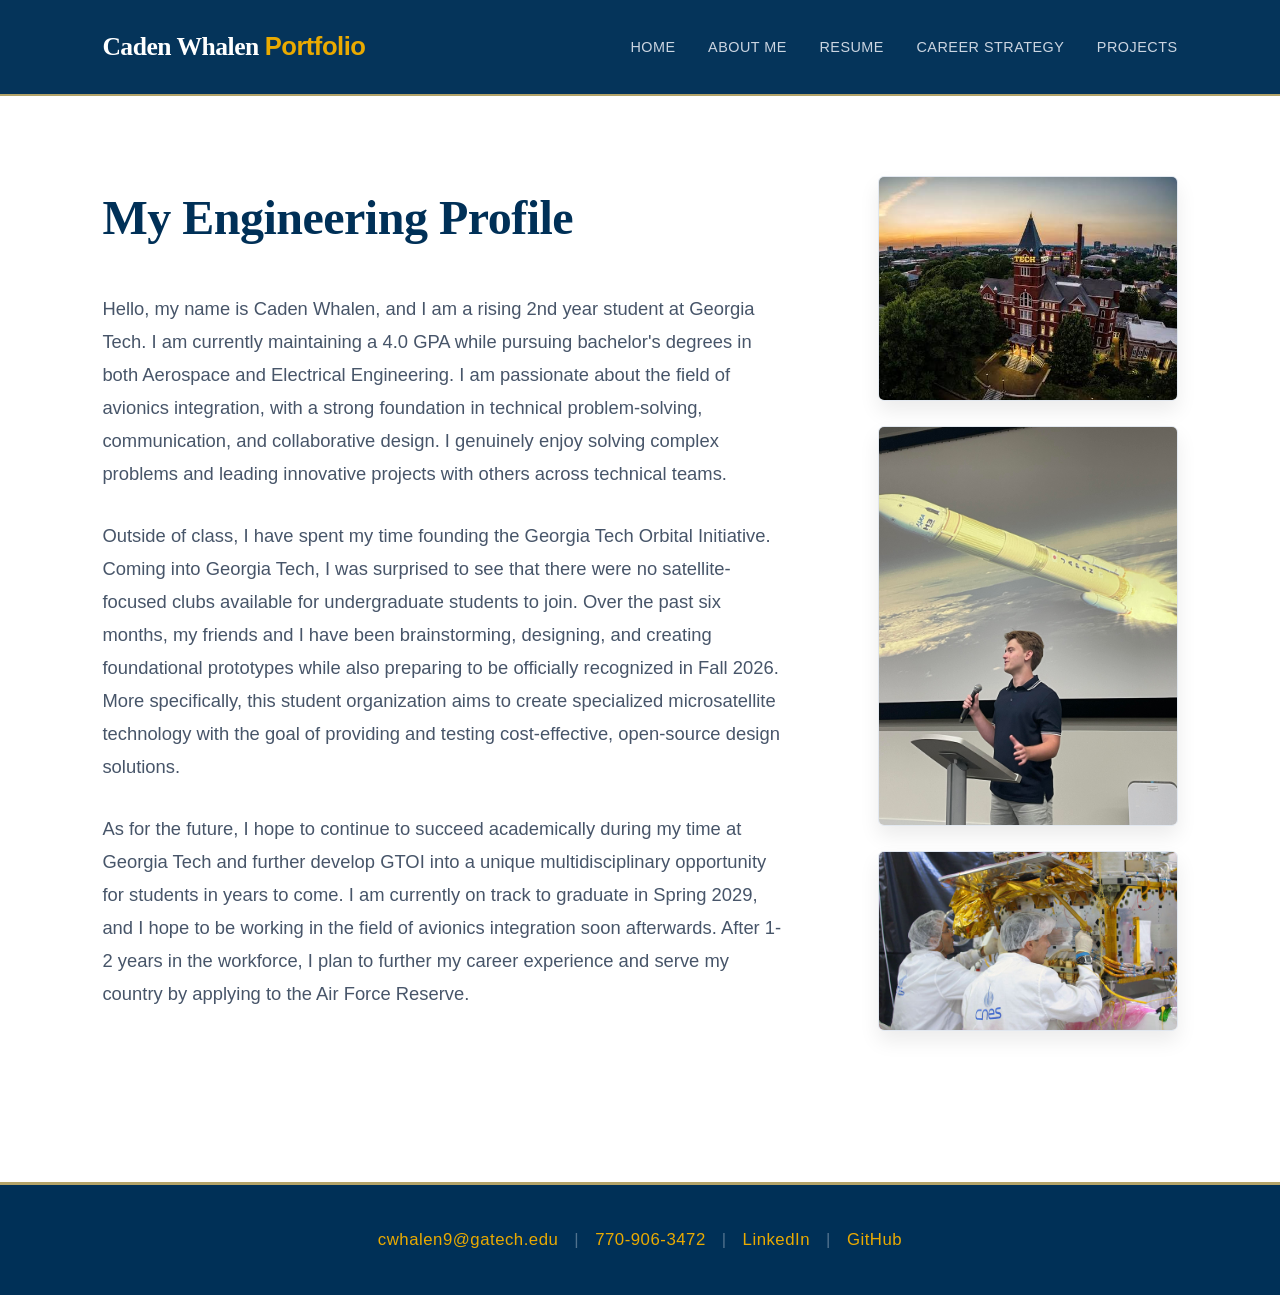
<file: about.html>
<!DOCTYPE html>
<html lang="en">
<head>
    <meta charset="UTF-8">
    <meta name="viewport" content="width=device-width, initial-scale=1.0">
    <title>Biography | ECE ePortfolio</title>
    <link rel="stylesheet" href="style.css">
</head>
<body>
<!-- Updated Header Blueprint -->
    <header>
        <div class="logo">Caden Whalen <span class="gold-accent">Portfolio</span></div>
        <nav>
            <a href="index.html">Home</a>
            <a href="about.html">About Me</a>
            <a href="resume.html">Resume</a>
            <a href="goals.html">Career Strategy</a>
            <a href="projects.html">Projects</a>
        </nav>
    </header>

<section class="profile-section">
        <div class="profile-container">
            
            <div class="profile-text">
                <h2>My Engineering Profile</h2>
                <p>Hello, my name is Caden Whalen, and I am a rising 2nd year student at Georgia Tech. I am currently maintaining a 4.0 GPA while pursuing bachelor's degrees in both Aerospace and Electrical Engineering. I am passionate about the field of avionics integration, with a strong foundation in technical problem-solving, communication, and collaborative design. I genuinely enjoy solving complex problems and leading innovative projects with others across technical teams.</p>
                
                <p>Outside of class, I have spent my time founding the Georgia Tech Orbital Initiative. Coming into Georgia Tech, I was surprised to see that there were no satellite-focused clubs available for undergraduate students to join. Over the past six months, my friends and I have been brainstorming, designing, and creating foundational prototypes while also preparing to be officially recognized in Fall 2026. More specifically, this student organization aims to create specialized microsatellite technology with the goal of providing and testing cost-effective, open-source design solutions.</p>
                
                <p>As for the future, I hope to continue to succeed academically during my time at Georgia Tech and further develop GTOI into a unique multidisciplinary opportunity for students in years to come. I am currently on track to graduate in Spring 2029, and I hope to be working in the field of avionics integration soon afterwards. After 1-2 years in the workforce, I plan to further my career experience and serve my country by applying to the Air Force Reserve. </p>
            </div>

            <div class="profile-images">
                <img src="about1.jpg" alt="Georgia Tech Campus" class="profile-img">
                <img src="IMG_7194_(2).jpg" alt="Georgia Tech" class="profile-img">
                <img src="about3.jpg" alt="Microsatellite Project" class="profile-img">
            </div>

        </div> </section>

    <footer>
        <div class="footer-container">
            <div class="footer-row">
                <a href="mailto:cwhalen9@gatech.edu">cwhalen9@gatech.edu</a>
                <span class="footer-divider">|</span> 
                <a href="tel:7709063472">770-906-3472</a>
                <span class="footer-divider">|</span>
                <a href="https://www.linkedin.com/in/whalen1" target="_blank">LinkedIn</a>
                <span class="footer-divider">|</span> 
                <a href="#" target="_blank">GitHub</a>
            </div>
        </div>
    </footer>
</body>
</html>
</file>
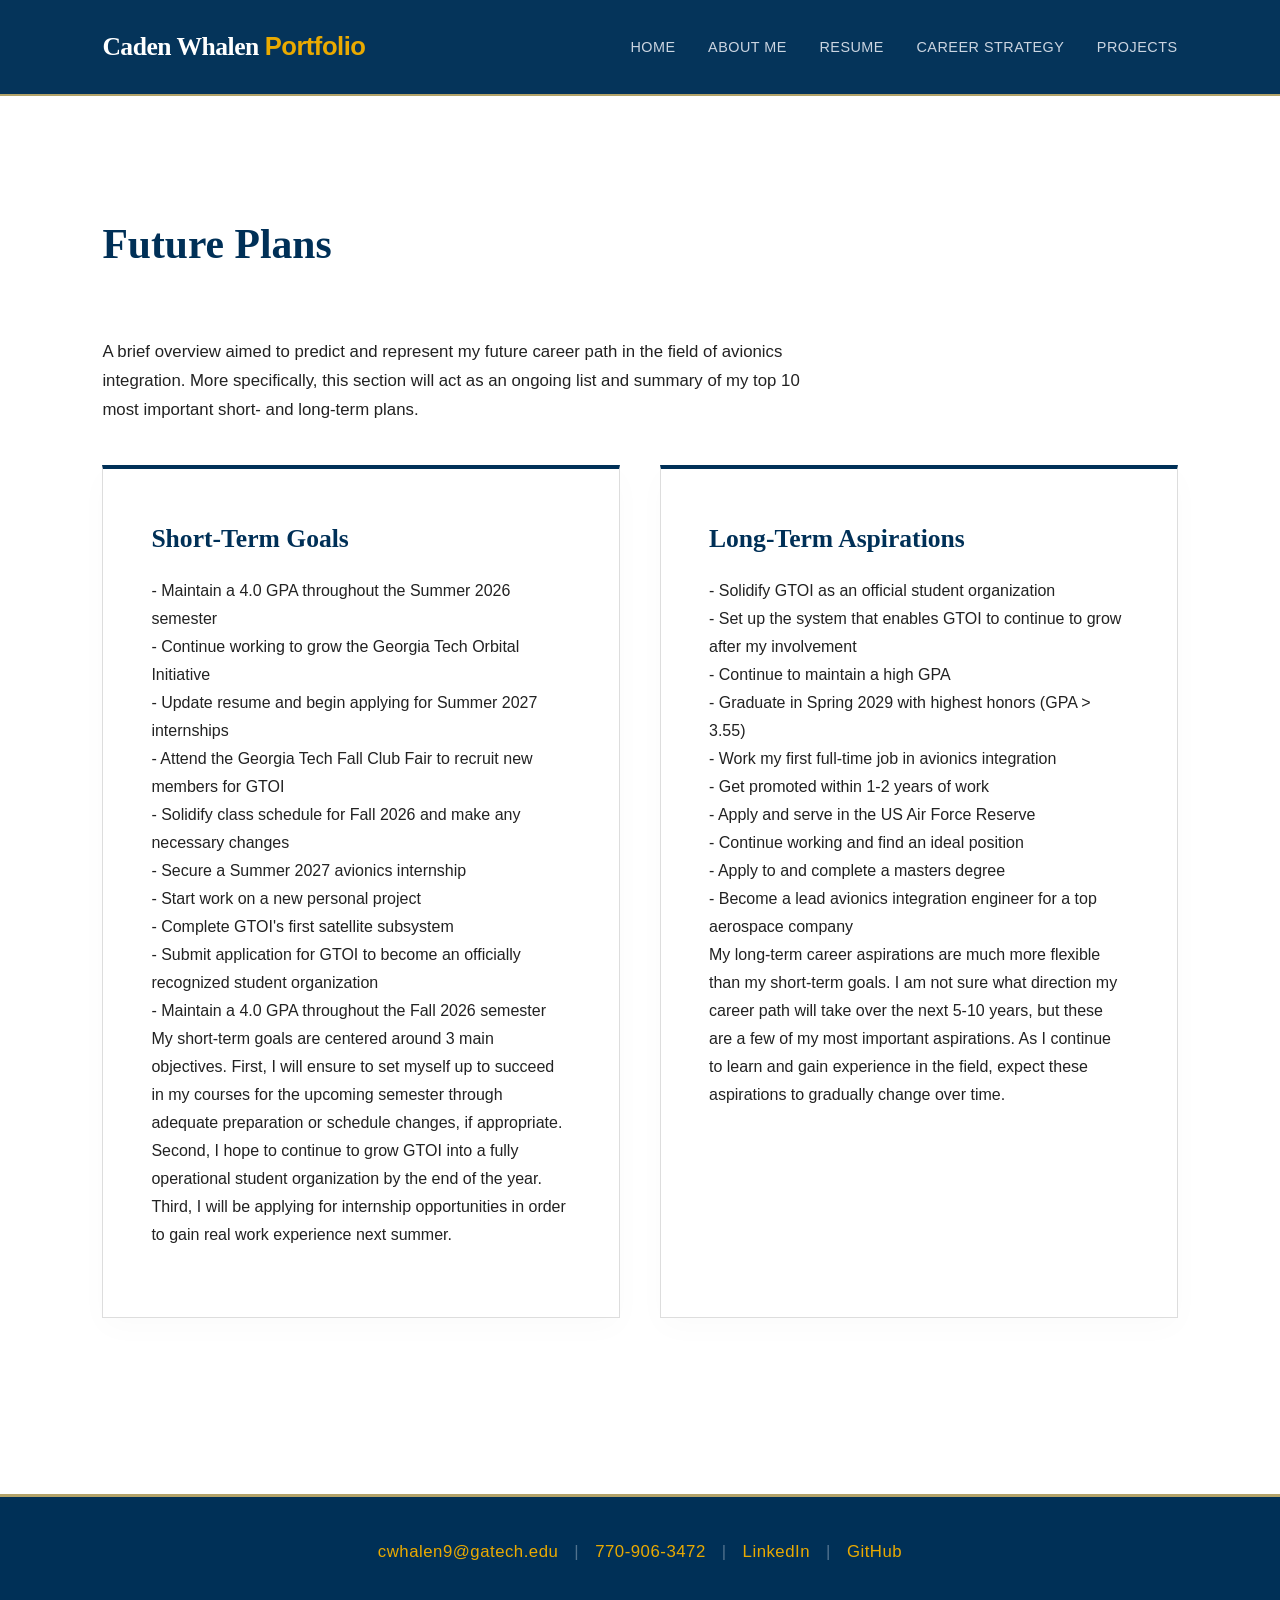
<file: goals.html>
<!DOCTYPE html>
<html lang="en">
<head>
    <meta charset="UTF-8">
    <meta name="viewport" content="width=device-width, initial-scale=1.0">
    <title>Career Strategy | ECE ePortfolio</title>
    <link rel="stylesheet" href="style.css">
</head>
<body>
<!-- Updated Header Blueprint -->
    <header>
        <div class="logo">Caden Whalen <span class="gold-accent">Portfolio</span></div>
        <nav>
            <a href="index.html">Home</a>
            <a href="about.html">About Me</a>
            <a href="resume.html">Resume</a>
            <a href="goals.html">Career Strategy</a>
            <a href="projects.html">Projects</a>
        </nav>
    </header>

    <section class="container">
        <div class="section-header">
            <h2>Future Plans</h2>
        </div>
        <p class="max-width-text">A brief overview aimed to predict and represent my future career path in the field of avionics integration. More specifically, this section will act as an ongoing list and summary of my top 10 most important short- and long-term plans.</p>
        
        <div class="goals-grid">
            <div class="premium-card">
                <h3>Short-Term Goals</h3>
                <p>- Maintain a 4.0 GPA throughout the Summer 2026 semester<br>- Continue working to grow the Georgia Tech Orbital Initiative<br>- Update resume and begin applying for Summer 2027 internships<br>- Attend the Georgia Tech Fall Club Fair to recruit new members for GTOI<br>- Solidify class schedule for Fall 2026 and make any necessary changes<br>- Secure a Summer 2027 avionics internship<br>- Start work on a new personal project<br>- Complete GTOI's first satellite subsystem<br>- Submit application for GTOI to become an officially recognized student organization<br>- Maintain a 4.0 GPA throughout the Fall 2026 semester<br> My short-term goals are centered around 3 main objectives. First, I will ensure to set myself up to succeed in my courses for the upcoming semester through adequate preparation or schedule changes, if appropriate. Second, I hope to continue to grow GTOI into a fully operational student organization by the end of the year. Third, I will be applying for internship opportunities in order to gain real work experience next summer.</p>
            </div>
            <div class="premium-card">
                <h3>Long-Term Aspirations</h3>
                <p>- Solidify GTOI as an official student organization<br>- Set up the system that enables GTOI to continue to grow after my involvement <br>- Continue to maintain a high GPA <br>- Graduate in Spring 2029 with highest honors (GPA > 3.55)<br>- Work my first full-time job in avionics integration <br>- Get promoted within 1-2 years of work <br>- Apply and serve in the US Air Force Reserve<br>- Continue working and find an ideal position <br>- Apply to and complete a masters degree <br>- Become a lead avionics integration engineer for a top aerospace company<br>My long-term career aspirations are much more flexible than my short-term goals. I am not sure what direction my career path will take over the next 5-10 years, but these are a few of my most important aspirations. As I continue to learn and gain experience in the field, expect these aspirations to gradually change over time.</p>
            </div>
        </div>
    </section>
<footer>
        <div class="footer-container">
            <div class="footer-row">
                <a href="mailto:cwhalen9@gatech.edu">cwhalen9@gatech.edu</a>
                <span class="footer-divider">|</span> 
                <a href="tel:7709063472">770-906-3472</a>
                <span class="footer-divider">|</span>
                <a href="https://www.linkedin.com/in/whalen1" target="_blank">LinkedIn</a>
                <span class="footer-divider">|</span> 
                <a href="#" target="_blank">GitHub</a>
            </div>
        </div>
    </footer>
</body>
</html>
</file>
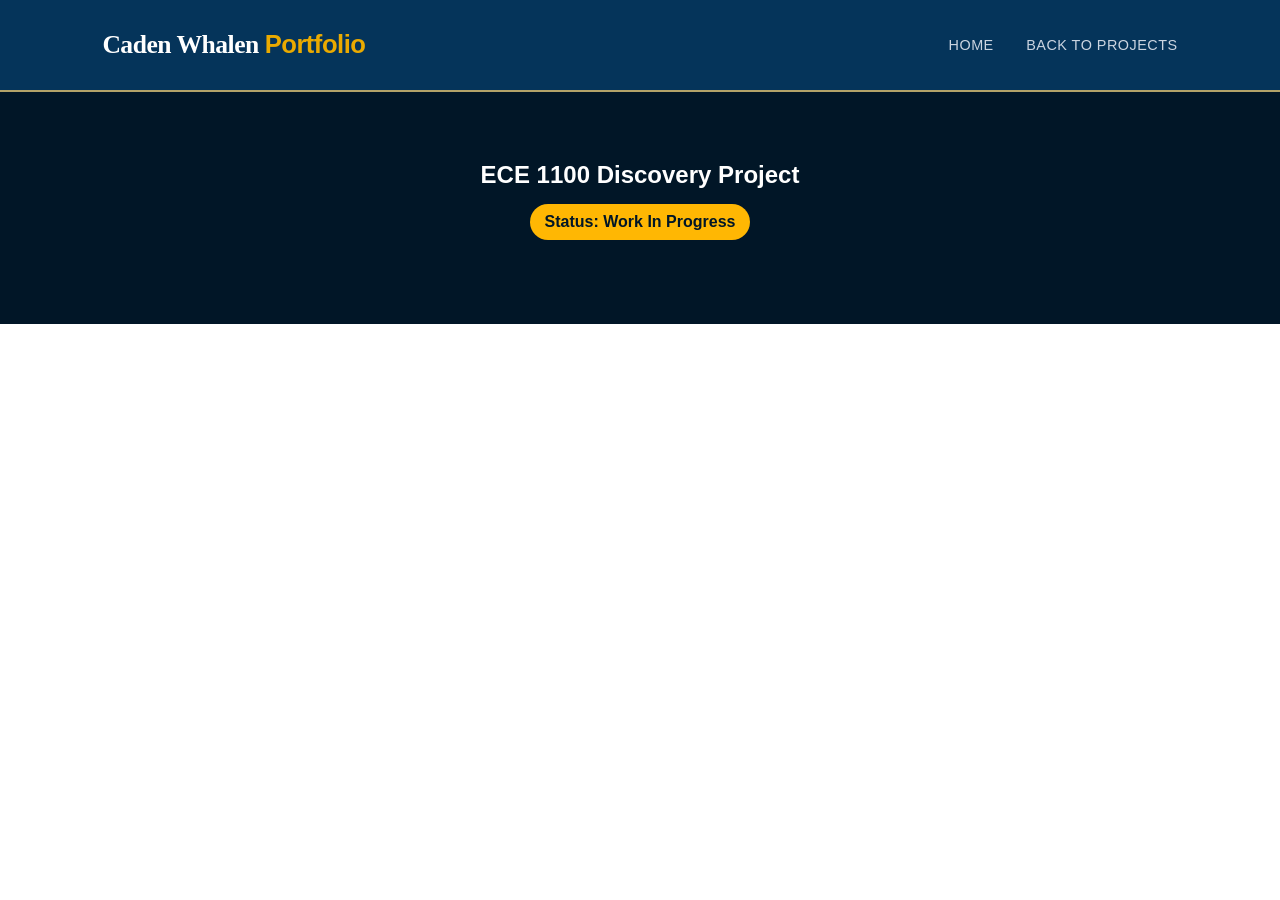
<file: GPDM.html>
<!DOCTYPE html>
<html lang="en">
<head>
    <meta charset="UTF-8">
    <title>ECE 1100 Discovery Project | Caden Whalen</title>
    <link rel="stylesheet" href="style.css">
</head>
<body class="project-page">

    <header>
        <div class="logo">Caden Whalen <span class="gold-accent">Portfolio</span></div>
        <nav>
            <a href="index.html">Home</a>
            <a href="projects.html">Back to Projects</a>
        </nav>
    </header>

    <section class="project-hero">
        <h1>ECE 1100 Discovery Project</h1>
        <p class="status-badge">Status: Work In Progress</p>
    </section>
</body>
</html>
</file>
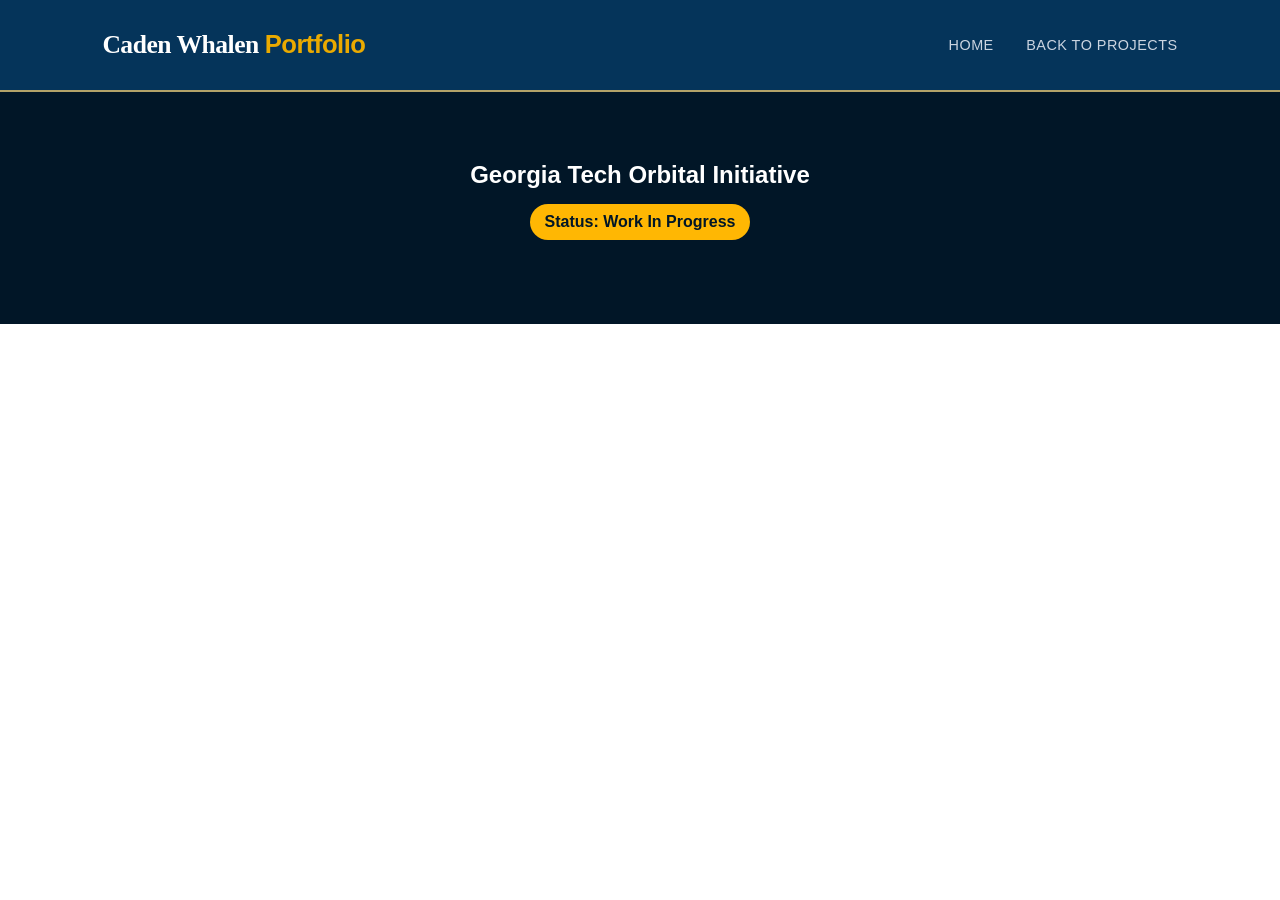
<file: gtoi.html>
<!DOCTYPE html>
<html lang="en">
<head>
    <meta charset="UTF-8">
    <title>Georgia Tech Orbital Initiative | Caden Whalen</title>
    <link rel="stylesheet" href="style.css">
</head>
<body class="project-page">

    <header>
        <div class="logo">Caden Whalen <span class="gold-accent">Portfolio</span></div>
        <nav>
            <a href="index.html">Home</a>
            <a href="projects.html">Back to Projects</a>
        </nav>
    </header>

    <section class="project-hero">
        <h1>Georgia Tech Orbital Initiative</h1>
        <p class="status-badge">Status: Work In Progress</p>
    </section>
    </footer>
</body>
</html>
</file>
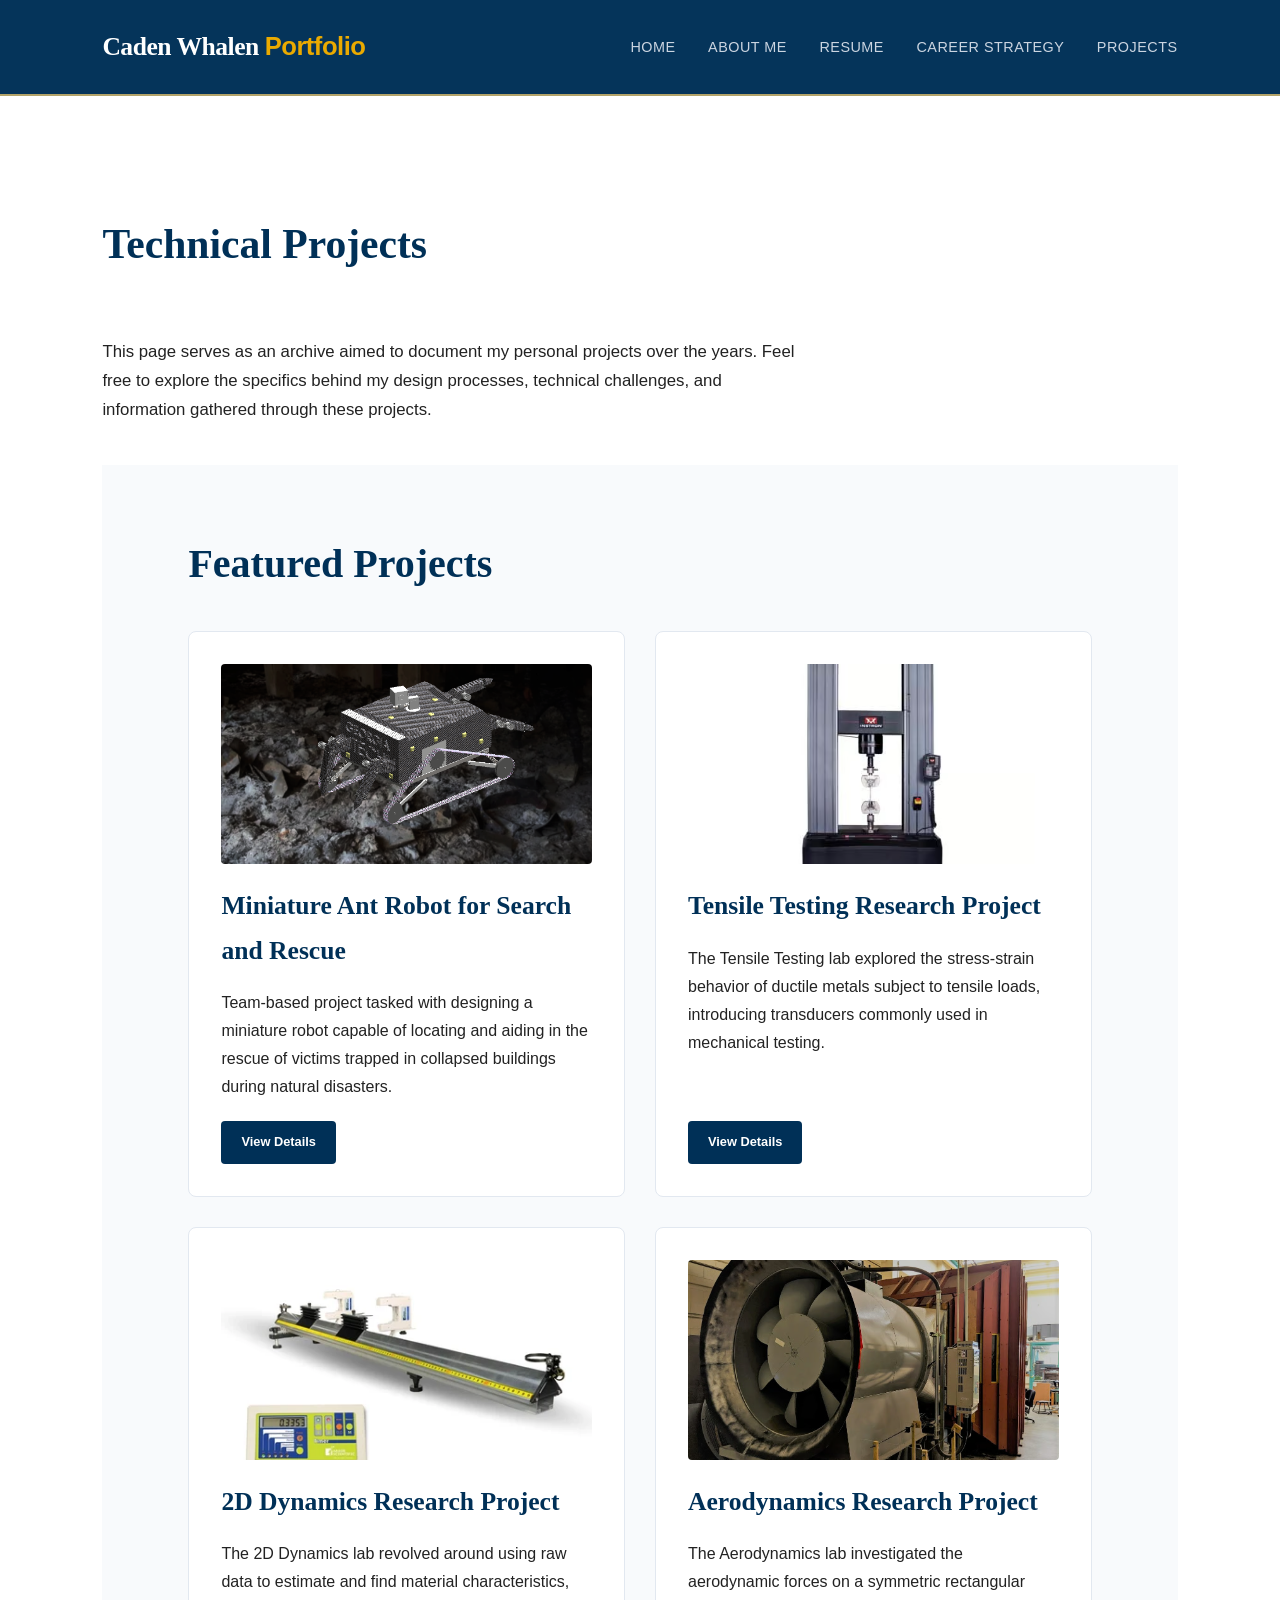
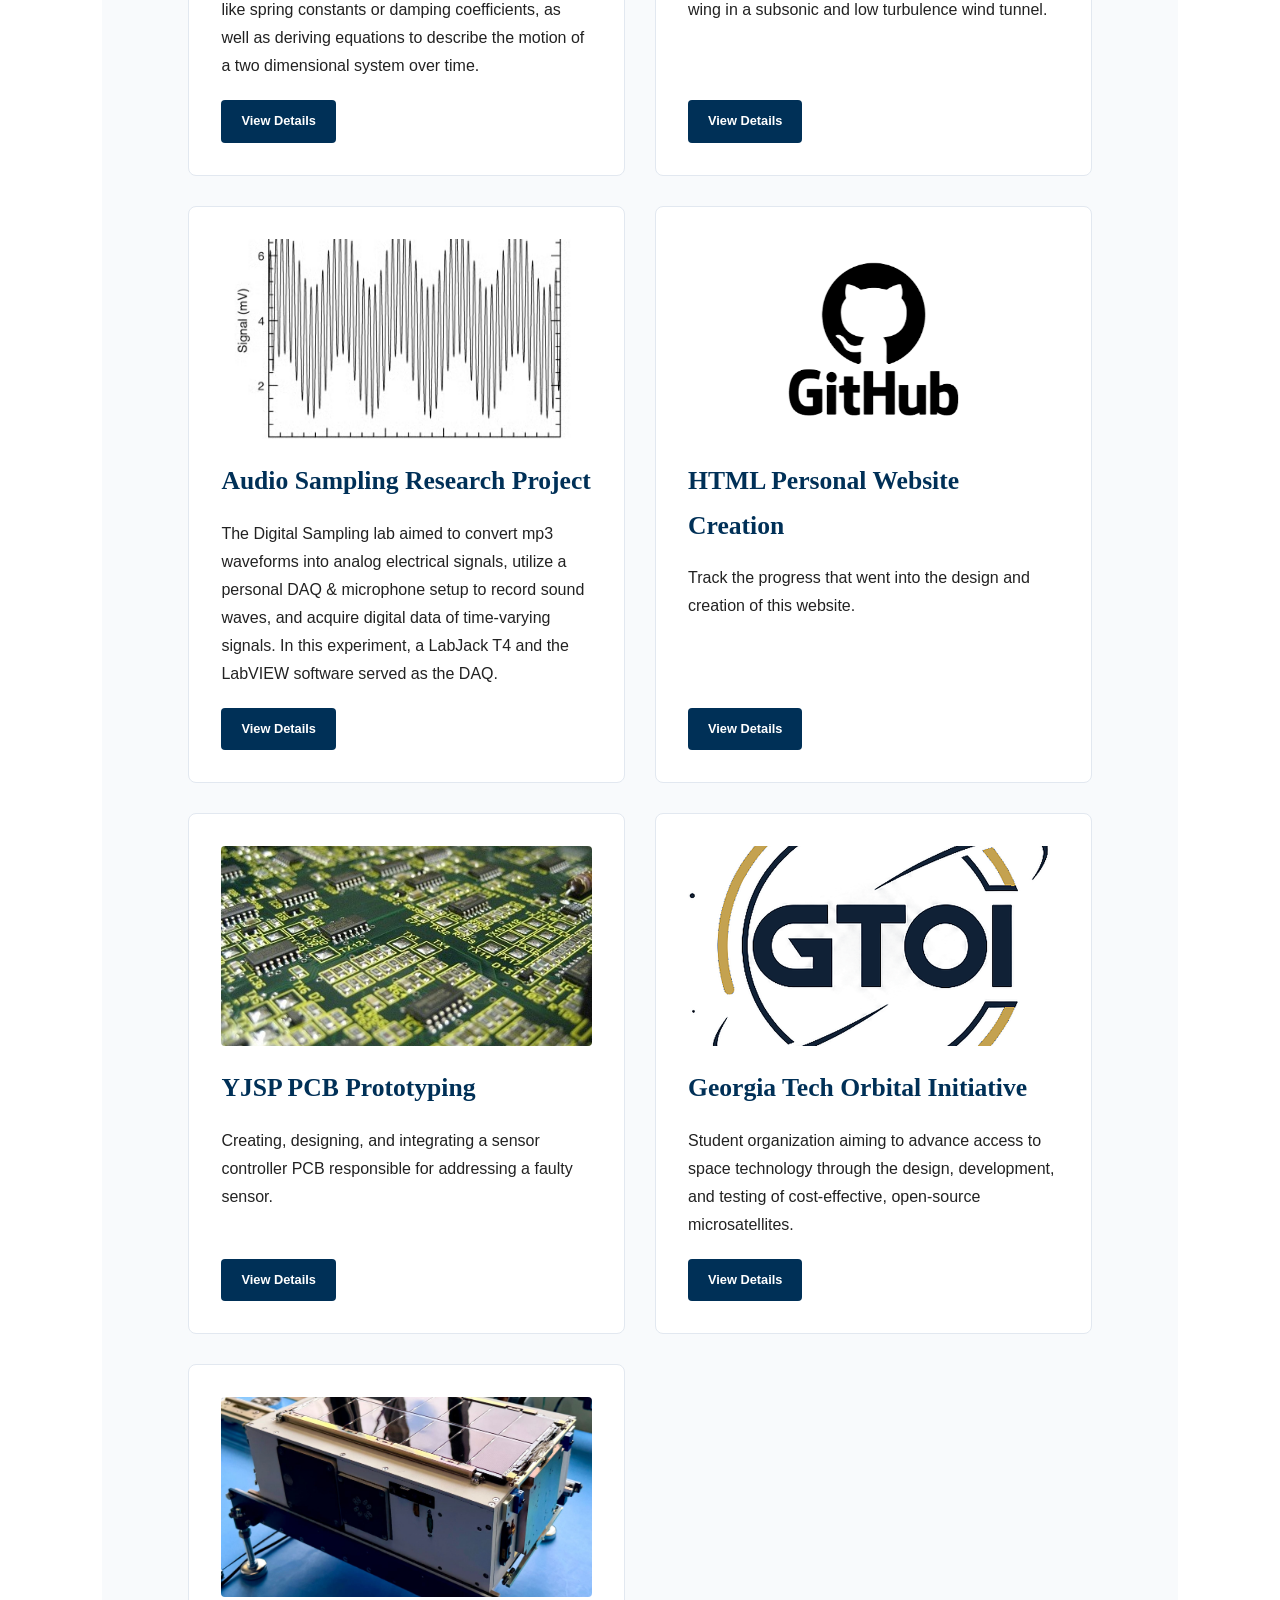
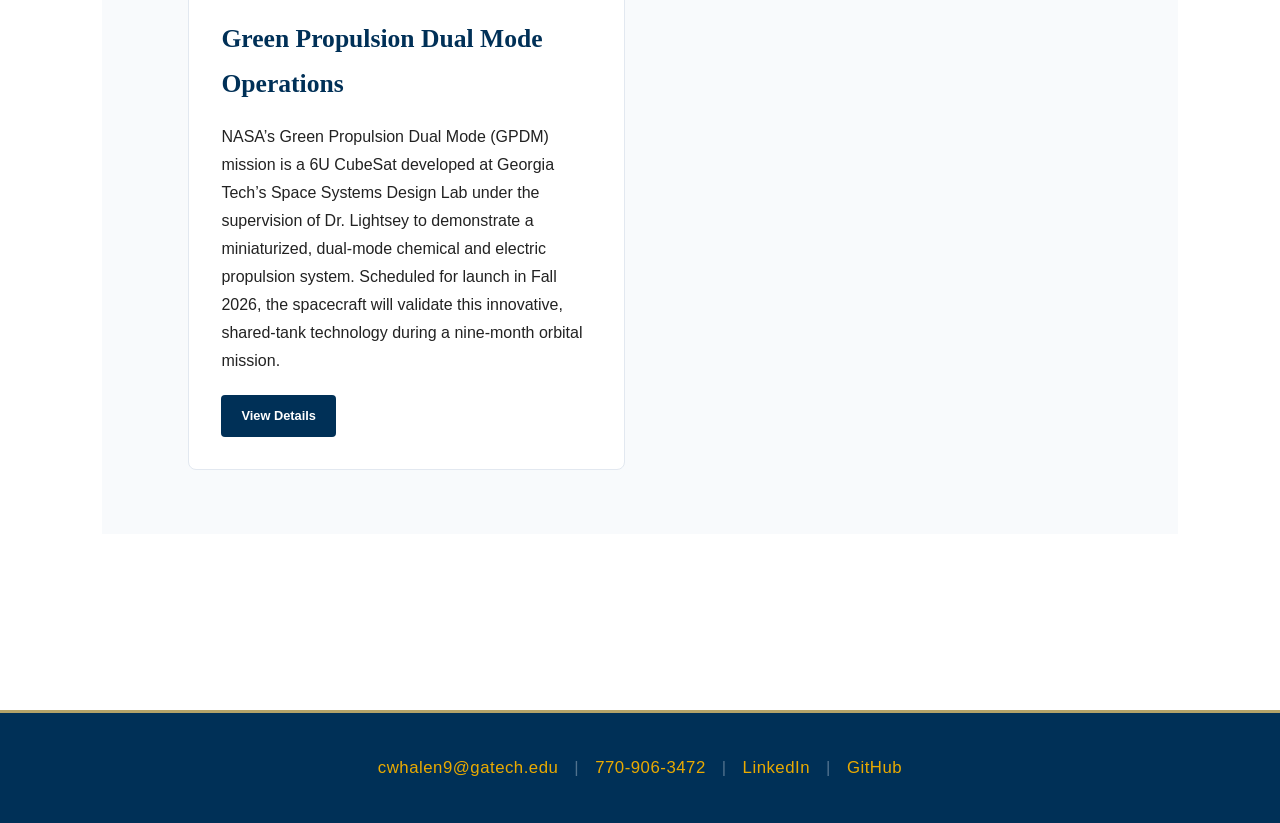
<file: projects.html>
<!DOCTYPE html>
<html lang="en">
<head>
    <meta charset="UTF-8">
    <meta name="viewport" content="width=device-width, initial-scale=1.0">
    <title>Projects | ECE ePortfolio</title>
    <link rel="stylesheet" href="style.css">
</head>
<body>
    <!-- Updated Header Blueprint -->
    <header>
        <div class="logo">Caden Whalen <span class="gold-accent">Portfolio</span></div>
        <nav>
            <a href="index.html">Home</a>
            <a href="about.html">About Me</a>
            <a href="resume.html">Resume</a>
            <a href="goals.html">Career Strategy</a>
            <a href="projects.html">Projects</a>
        </nav>
    </header>

    <section class="container">
        <div class="section-header">
            <h2>Technical Projects</h2>
        </div>
        <p class="max-width-text">This page serves as an archive aimed to document my personal projects over the years. Feel free to explore the specifics behind my design processes, technical challenges, and information gathered through these projects.</p>

        <section class="project-grid-section">
            <h2>Featured Projects</h2>
            
            <div class="project-grid">

                <!-- Project 2 (Identical Template) -->
                <div class="project-card">
                    <img src="p.png" alt="Description of project 2" class="project-thumbnail">
                    <h3>Miniature Ant Robot for Search and Rescue</h3>
                    <p>Team-based project tasked with designing a miniature robot capable of locating and aiding in the rescue of victims trapped in collapsed buildings during natural disasters.</p>
                    <a href="miniantrobot.html" class="btn-secondary">View Details</a>
                </div>
                
                <!-- Project 2 (Identical Template) -->
                <div class="project-card">
                    <img src="TensileTesting.avif" alt="Description of project 2" class="project-thumbnail">
                    <h3>Tensile Testing Research Project</h3>
                    <p>The Tensile Testing lab explored the stress-strain behavior of ductile metals subject to tensile loads, introducing transducers commonly used in mechanical testing.</p>
                    <a href="tensiletest.html" class="btn-secondary">View Details</a>
                </div>

                <!-- Project 2 (Identical Template) -->
                <div class="project-card">
                    <img src="P4-2710EconomyAirTrack2048x2048.webp" alt="Description of project 2" class="project-thumbnail">
                    <h3>2D Dynamics Research Project</h3>
                    <p>The 2D Dynamics lab revolved around using raw data to estimate and find material characteristics, like spring constants or damping coefficients, as well as deriving equations to describe the motion of a two dimensional system over time.  </p>
                    <a href="dynamics.html" class="btn-secondary">View Details</a>
                </div>

                <!-- Project 2 (Identical Template) -->
                <div class="project-card">
                    <img src="aerodynamic.avif" alt="Description of project 2" class="project-thumbnail">
                    <h3>Aerodynamics Research Project</h3>
                    <p>The Aerodynamics lab investigated the aerodynamic forces on a symmetric rectangular wing in a subsonic and low turbulence wind tunnel.</p>
                    <a href="aerodynamics.html" class="btn-secondary">View Details</a>
                </div>

                <!-- Project 2 (Identical Template) -->
                <div class="project-card">
                    <img src="audio.avif" alt="Description of project 2" class="project-thumbnail">
                    <h3>Audio Sampling Research Project</h3>
                    <p>The Digital Sampling lab aimed to convert mp3 waveforms into analog electrical signals, utilize a personal DAQ & microphone setup to record sound waves, and acquire digital data of time-varying signals. In this experiment, a LabJack T4 and the LabVIEW software served as the DAQ.</p>
                    <a href="audio.html" class="btn-secondary">View Details</a>
                </div>

                <!-- Project 2 (Identical Template) -->
                <div class="project-card">
                    <img src="personalwebsite.png" alt="Description of project 2" class="project-thumbnail">
                    <h3>HTML Personal Website Creation</h3>
                    <p>Track the progress that went into the design and creation of this website.</p>
                    <a href="personalsite.html" class="btn-secondary">View Details</a>
                </div>

                
                <!-- Project 1 -->
                <div class="project-card">
                    <img src="ece1100a.jpg" alt="Description of project" class="project-thumbnail">
                    <h3>YJSP PCB Prototyping</h3>
                    <p>Creating, designing, and integrating a sensor controller PCB responsible for addressing a faulty sensor.</p>
                    <a href="ece1100.html" class="btn-secondary">View Details</a>
                </div>

                <!-- Project 2 (Identical Template) -->
                <div class="project-card">
                    <img src="GTOI_Logo_white_background.png" alt="Description of project 2" class="project-thumbnail">
                    <h3>Georgia Tech Orbital Initiative</h3>
                    <p>Student organization aiming to advance access to space technology through the design, development, and testing of cost-effective, open-source microsatellites.</p>
                    <a href="gtoi.html" class="btn-secondary">View Details</a>
                </div>

                <!-- Project 2 (Identical Template) -->
                <div class="project-card">
                    <img src="GPDM.jpg" alt="Description of project 2" class="project-thumbnail">
                    <h3>Green Propulsion Dual Mode Operations</h3>
                    <p>NASA’s Green Propulsion Dual Mode (GPDM) mission is a 6U CubeSat developed at Georgia Tech’s Space Systems Design Lab under the supervision of Dr. Lightsey to demonstrate a miniaturized, dual-mode chemical and electric propulsion system. Scheduled for launch in Fall 2026, the spacecraft will validate this innovative, shared-tank technology during a nine-month orbital mission.</p>
                    <a href="gtoi.html" class="btn-secondary">View Details</a>
                </div>

            </div>
        </section>
    </section>

    <footer>
        <div class="footer-container">
            <div class="footer-row">
                <a href="mailto:cwhalen9@gatech.edu">cwhalen9@gatech.edu</a>
                <span class="footer-divider">|</span> 
                <a href="tel:7709063472">770-906-3472</a>
                <span class="footer-divider">|</span>
                <a href="https://www.linkedin.com/in/whalen1" target="_blank">LinkedIn</a>
                <span class="footer-divider">|</span> 
                <a href="#" target="_blank">GitHub</a>
            </div>
        </div>
    </footer>
</body>
</html>
</file>
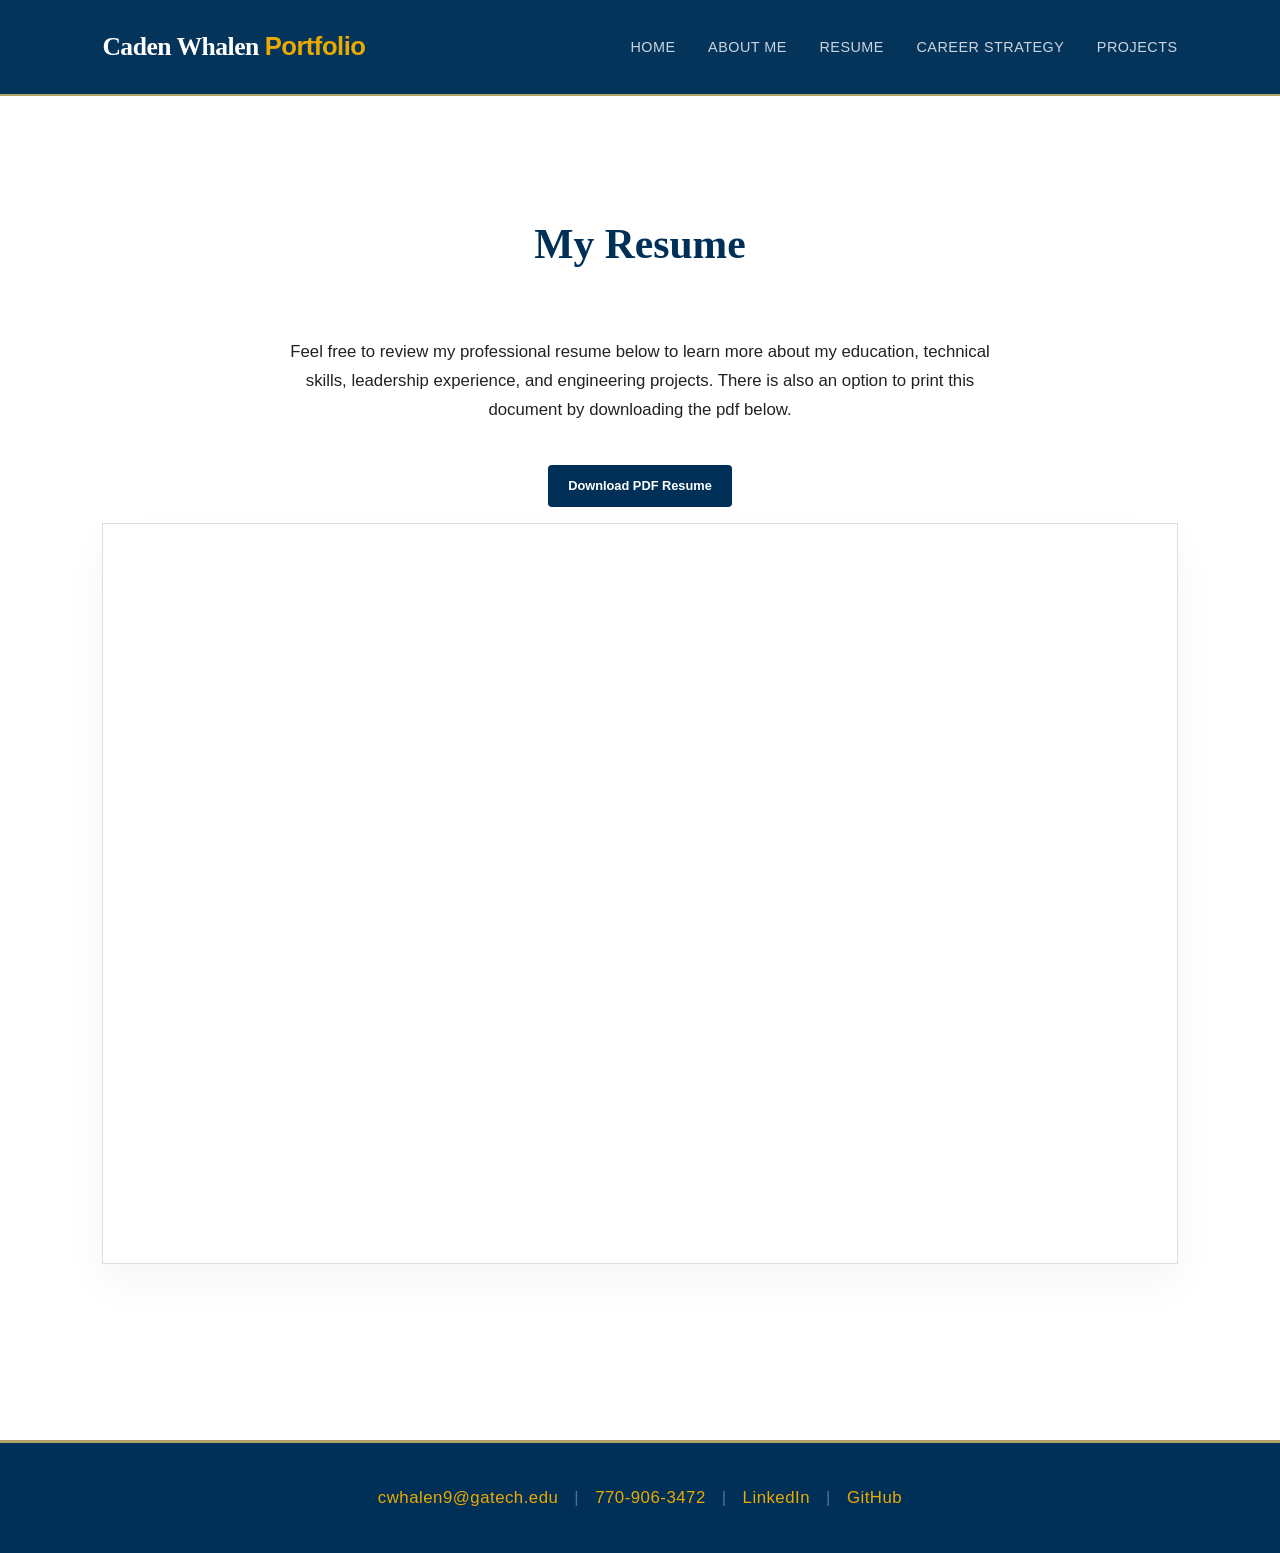
<file: resume.html>
<!DOCTYPE html>
<html lang="en">
<head>
    <meta charset="UTF-8">
    <meta name="viewport" content="width=device-width, initial-scale=1.0">
    <title>Resume | ECE ePortfolio</title>
    <link rel="stylesheet" href="style.css">
</head>
<body>
<!-- Updated Header Blueprint -->
    <header>
        <div class="logo">Caden Whalen <span class="gold-accent">Portfolio</span></div>
        <nav>
            <a href="index.html">Home</a>
            <a href="about.html">About Me</a>
            <a href="resume.html">Resume</a>
            <a href="goals.html">Career Strategy</a>
            <a href="projects.html">Projects</a>
        </nav>
    </header>

    <section class="container text-center">
        <div class="section-header">
            <h2>My Resume</h2>
        </div>
        <p class="max-width-text"> Feel free to review my professional resume below to learn more about my education, technical skills, leadership experience, and engineering projects. There is also an option to print this document by downloading the pdf below.</p>
        
        <a href="Whalen_Resume_Fall_2026.pdf" class="btn-secondary" download>Download PDF Resume</a>
        
        <div class="resume-wrapper">
            <iframe src="Whalen_Resume_Fall_2026.pdf" class="resume-frame"></iframe>
        </div>
    </section>

<footer>
        <div class="footer-container">
            <div class="footer-row">
                <a href="mailto:cwhalen9@gatech.edu">cwhalen9@gatech.edu</a>
                <span class="footer-divider">|</span> 
                <a href="tel:7709063472">770-906-3472</a>
                <span class="footer-divider">|</span>
                <a href="https://www.linkedin.com/in/whalen1" target="_blank">LinkedIn</a>
                <span class="footer-divider">|</span> 
                <a href="#" target="_blank">GitHub</a>
            </div>
        </div>
    </footer>
</body>
</html>
</file>
<file: style.css>
/* Custom Global Variables - Official Georgia Tech Palette */
:root {
    --primary-color: #003057;    /* Official GT Tech Navy */
    --secondary-color: #1b365d;  /* Deep Navy Variant */
    --accent-gold: #B3A369;      /* Official GT Tech Gold */
    --buzz-gold: #EAAA00;        /* Official GT Buzz Gold (High Highlight Accent) */
    --text-dark: #222222;        /* High-contrast dark text */
    --text-light: #ffffff;       
    --bg-light: #ffffff;
    --bg-alt: #f4f5f7;           /* Clean Tech Grey */
    --border-subtle: #dddddd;
}

/* Base Configuration & Resets */
* {
    margin: 0;
    padding: 0;
    box-sizing: border-box;
    font-family: 'Inter', sans-serif;
    scroll-behavior: smooth;
}

body {
    color: var(--text-dark);
    background-color: var(--bg-light);
    line-height: 1.75;
    font-size: 1rem;
}

/* Create a responsive grid for the gallery */
.gallery-grid {
    display: grid;
    grid-template-columns: repeat(auto-fit, minmax(300px, 1fr));
    gap: 20px; 
    margin-top: 20px;
}

/* Constrain the images to fit perfectly inside their grid items */
.gallery-item img {
    max-width: 100%; 
    height: auto;    
    display: block;  
    border-radius: 8px; 
    border: 1px solid #ddd; 
    cursor: pointer;
    transition: transform 0.2s ease-in-out;
}

.gallery-item img:hover {
    transform: scale(1.02);
}

/* Style the caption text under the images */
.gallery-item .caption {
    text-align: center;
    font-size: 0.9em;
    color: #555;
    margin-top: 10px;
}

/* --- Lightbox Styles --- */
.lightbox {
    display: none; 
    position: fixed;
    z-index: 1000; 
    top: 0;
    left: 0;
    width: 100%;
    height: 100%;
    background-color: rgba(0, 0, 0, 0.85); 
    justify-content: center;
    align-items: center;
}

.lightbox img {
    max-width: 90%;
    max-height: 90%;
    border-radius: 8px;
    box-shadow: 0 10px 25px rgba(0,0,0,0.5);
}

.close-btn {
    position: absolute;
    top: 20px;
    right: 40px;
    color: white;
    font-size: 50px;
    font-weight: bold;
    cursor: pointer;
    user-select: none;
    transition: color 0.2s;
}

.close-btn:hover {
    color: #f1c40f; 
}

/* Premium Sticky Header Styling */
header {
    background-color: rgba(0, 48, 87, 0.98); 
    backdrop-filter: blur(8px);
    display: flex;
    justify-content: space-between;
    align-items: center;
    padding: 1.5rem 8%;
    position: sticky;
    top: 0;
    z-index: 1000;
    border-bottom: 2px solid var(--accent-gold);
}

header .logo {
    font-family: 'Playfair Display', serif;
    color: var(--text-light);
    font-size: 1.6rem;
    font-weight: 600;
    letter-spacing: -0.5px;
}

header .gold-accent {
    color: var(--buzz-gold);
}

nav a {
    color: #cbd5e1;
    text-decoration: none;
    margin-left: 28px;
    font-size: 0.9rem;
    font-weight: 500;
    letter-spacing: 0.5px;
    text-transform: uppercase;
    transition: color 0.3s ease;
}

nav a:hover {
    color: var(--buzz-gold);
}

nav a.active {
    color: var(--buzz-gold);
    border-bottom: 2px solid var(--buzz-gold);
    padding-bottom: 4px;
}

/* Layout Padding & Structures */
.container {
    padding: 7rem 8%;
}

.bg-alt {
    background-color: var(--bg-alt);
}

.text-center {
    text-align: center;
}

.max-width-text {
    max-width: 700px;
    margin-bottom: 2.5rem;
    font-size: 1.05rem;
}

.text-center .max-width-text {
    margin-left: auto;
    margin-right: auto;
}

/* Typography Elements */
.section-header {
    margin-bottom: 3.5rem;
}

.section-tag {
    display: block;
    color: var(--accent-gold);
    text-transform: uppercase;
    font-size: 0.8rem;
    font-weight: 600;
    letter-spacing: 2px;
    margin-bottom: 0.5rem;
}

h2 {
    font-family: 'Playfair Display', serif;
    font-size: 2.6rem;
    color: var(--primary-color);
    font-weight: 600;
}

h3 {
    font-family: 'Playfair Display', serif;
    font-size: 1.6rem;
    color: var(--primary-color);
    margin-bottom: 15px;
}

p {
    margin-bottom: 1.25rem;
    font-weight: 300;
}

.lead-text {
    font-size: 1.25rem;
    color: var(--primary-color);
    line-height: 1.6;
    font-weight: 400;
}

/* Premium Hero Module */
.hero {
    background: linear-gradient(135deg, var(--primary-color) 0%, #011627 100%);
    min-height: 85vh;
    display: flex;
    align-items: center;
    padding: 5rem 8%;
    color: var(--text-light);
}

.hero-grid {
    display: grid;
    grid-template-columns: 1.2fr 1fr; 
    gap: 60px;
    align-items: center;
    width: 100%;
    max-width: 1400px;
    margin: 0 auto;
}

.hero-content {
    max-width: 850px;
}

.hero-content .subtitle {
    font-size: 0.9rem;
    text-transform: uppercase;
    letter-spacing: 3px;
    color: var(--buzz-gold);
    font-weight: 600;
    display: block;
    margin-bottom: 1.5rem;
}

.hero-content h1 {
    font-family: 'Playfair Display', serif;
    font-size: 4rem;
    line-height: 1.15;
    font-weight: 600;
    margin-bottom: 2rem;
    letter-spacing: -1px;
}

.hero-content .italic-text {
    font-family: 'Playfair Display', serif;
    font-style: italic;
    font-weight: 400;
    color: #e2e8f0;
}

.hero-content p {
    font-size: 1.25rem;
    color: #94a3b8;
    max-width: 650px;
    margin-bottom: 2.5rem;
}

/* Hero Quick Navigation Buttons */
.hero-buttons {
    display: flex;
    flex-wrap: wrap;
    gap: 15px;
    margin-top: 1rem;
}

.btn-hero-outline {
    display: inline-block;
    border: 2px solid var(--buzz-gold);
    color: var(--buzz-gold);
    background: transparent;
    padding: 12px 28px;
    text-decoration: none;
    font-size: 0.9rem;
    font-weight: 600;
    letter-spacing: 0.5px;
    transition: all 0.2s ease;
}

.btn-hero-outline:hover {
    background-color: var(--buzz-gold);
    color: var(--primary-color);
    transform: translateY(-2px);
}

/* Hero Profile Image Styling */
.hero-image-wrapper {
    display: flex;
    justify-content: center;
    align-items: center;
    position: relative;
}

.hero-profile-img {
    width: 100%;
    max-width: 450px;
    height: auto;
    border-radius: 4px;
    border: 2px solid var(--accent-gold);
    box-shadow: 0 20px 40px rgba(0,0,0,0.4);
    object-fit: cover;
}

/* Premium Buttons Styling */
.btn-primary {
    display: inline-block;
    background-color: var(--buzz-gold);
    color: var(--primary-color);
    padding: 14px 30px;
    text-decoration: none;
    font-size: 0.9rem;
    font-weight: 600;
    letter-spacing: 0.5px;
    transition: transform 0.2s ease, background-color 0.2s ease;
}

.btn-primary:hover {
    background-color: #ffd15c;
    transform: translateY(-2px);
}

/* --- Engineering Profile Section --- */
.profile-section {
    padding: 5rem 8%;
    background-color: #ffffff; 
}

.profile-container {
    display: grid;
    grid-template-columns: 2fr 1fr; 
    gap: 50px;
    max-width: 1200px;
    margin: 0 auto;
    align-items: start;
}

.profile-text h2 {
    font-family: 'Playfair Display', serif;
    color: var(--primary-color); 
    font-size: 3rem;
    margin-bottom: 2rem;
    letter-spacing: -0.5px;
}

.profile-text p {
    font-size: 1.15rem;
    line-height: 1.8;
    color: #475569;
    margin-bottom: 1.75rem;
}

.profile-images {
    display: flex;
    flex-direction: column;
    gap: 25px; 
}

.profile-img {
    width: 100%;
    max-width: 300px; 
    margin-left: auto; 
    height: auto;
    border-radius: 6px;
    box-shadow: 0 10px 20px rgba(0, 0, 0, 0.08); 
    border: 1px solid #e2e8f0;
    object-fit: cover;
    transition: transform 0.3s ease;
}

.profile-img:hover {
    transform: translateY(-3px);
}

/* Interactive Document Container */
.resume-wrapper {
    margin-top: 1rem;
    border: 1px solid var(--border-subtle);
    background: #fff;
    padding: 15px;
    box-shadow: 0 20px 40px rgba(0,0,0,0.04);
}

.resume-frame {
    width: 100%;
    height: 700px;
    border: none;
}

/* Elegant Goals Architecture */
.goals-grid {
    display: grid;
    grid-template-columns: 1fr 1fr;
    gap: 40px;
}

.premium-card {
    background: var(--bg-light);
    padding: 3rem;
    border: 1px solid var(--border-subtle);
    border-top: 4px solid var(--primary-color);
    box-shadow: 0 10px 30px rgba(0,0,0,0.02);
    position: relative;
    transition: transform 0.3s ease;
}

.premium-card:hover {
    transform: translateY(-5px);
    border-top-color: var(--buzz-gold);
}

.premium-card .card-num {
    font-family: 'Playfair Display', serif;
    font-size: 3.5rem;
    color: rgba(179, 163, 105, 0.2);
    position: absolute;
    top: 1.5rem;
    right: 2.5rem;
    font-weight: 600;
}

/* Technical Showcases / Project Grid */
.project-grid-section {
    padding: 4rem 8%;
    background-color: #f8fafc; 
}

.project-grid-section h2 {
    font-size: 2.5rem;
    margin-bottom: 2rem;
    color: var(--primary-color);
}

.project-grid {
    display: grid;
    grid-template-columns: repeat(auto-fit, minmax(300px, 1fr));
    gap: 30px;
    align-items: stretch;
}

/* Fixed Layout for Cards to prevent overlap */
.project-card {
    background: white;
    padding: 2rem;
    border-radius: 8px;
    border: 1px solid #e2e8f0;
    display: flex;
    flex-direction: column;
    justify-content: space-between;
    transition: transform 0.2s ease, box-shadow 0.2s ease;
}

.project-card:hover {
    transform: translateY(-5px);
    box-shadow: 0 10px 20px rgba(0,0,0,0.1);
}

.project-card h3 {
    margin-bottom: 1rem;
    color: var(--primary-color);
}

/* Enforced Image Height so broken or large images do not alter layout */
.project-thumbnail {
    width: 100%;
    height: 200px;
    object-fit: cover;
    border-radius: 4px;
    margin-bottom: 1.25rem;
    background-color: #f1f5f9; /* Placeholder background for missing images */
}

.btn-secondary {
    display: inline-block;
    margin-top: auto; /* Aligns buttons evenly across card bottom */
    padding: 10px 20px;
    background-color: var(--primary-color);
    color: white;
    text-decoration: none;
    font-size: 0.8rem;
    font-weight: 600;
    border-radius: 4px;
    border: none;
    align-self: flex-start;
}

.btn-secondary:hover {
    background-color: var(--secondary-color);
    color: var(--text-light);
}

.showcase-card {
    background: var(--bg-light);
    border: 1px solid var(--border-subtle);
    display: flex;
    flex-direction: column;
    padding: 3.5rem;
    box-shadow: 0 10px 30px rgba(0,0,0,0.02);
}

.mt-4 {
    margin-top: 2.5rem;
}

.project-badge {
    display: inline-block;
    font-size: 0.75rem;
    text-transform: uppercase;
    font-weight: 600;
    letter-spacing: 1px;
    color: var(--accent-gold);
    margin-bottom: 0.75rem;
}

.project-status {
    font-size: 0.85rem;
    text-transform: uppercase;
    color: #64748b;
    font-weight: 500;
    margin-bottom: 1.5rem;
    letter-spacing: 0.5px;
}

.showcase-gallery {
    display: grid;
    grid-template-columns: 1fr 1fr;
    gap: 25px;
    margin-top: 2.5rem;
}

.showcase-gallery img {
    width: 100%;
    height: 250px;
    object-fit: cover;
    border: 1px solid var(--border-subtle);
}

/* Project Page Specific Styles */
.project-page {
    line-height: 1.6;
    color: #334155;
}

.project-hero {
    background: #011627;
    color: white;
    padding: 4rem 8%;
    text-align: center;
}

.status-badge {
    background: #FFB703;
    color: #011627;
    display: inline-block;
    padding: 5px 15px;
    border-radius: 20px;
    font-weight: bold;
    margin-top: 10px;
}

.project-content {
    max-width: 800px;
    margin: 3rem auto;
    padding: 0 5%;
}

.project-visuals img {
    width: 100%;
    border-radius: 8px;
    margin: 2rem 0;
    box-shadow: 0 4px 6px rgba(0,0,0,0.1);
}

.content-wrapper {
    padding: 5rem 15%;
    max-width: 1000px;
    margin: 0 auto;
}

.content-wrapper h1 {
    font-size: 3rem;
    color: var(--primary-color);
}

.content-wrapper h2 {
    margin-top: 2rem;
    color: var(--primary-color);
}

/* Single-Line Footer Architecture */
footer {
    background-color: var(--primary-color);
    color: #cbd5e1;
    padding: 2.5rem 8%;
    font-size: 0.95rem;
    border-top: 3px solid var(--accent-gold);
    text-align: center;
    margin-top: 4rem;
}

.footer-container {
    display: flex;
    justify-content: center;
    align-items: center;
    text-align: center;
    width: 100%;
}

.footer-row {
    display: flex;
    align-items: center;
    justify-content: center;
    flex-wrap: wrap;
    gap: 16px;
    font-size: 1.05rem;
    letter-spacing: 0.5px;
}

.footer-row a {
    color: var(--buzz-gold);
    text-decoration: none;
    font-weight: 500;
    transition: color 0.2s ease;
}

.footer-row a:hover {
    color: var(--text-light);
}

.footer-divider {
    color: #cbd5e1;
    opacity: 0.4;
    user-select: none;
}

/* Responsive Scaling Layouts */
@media (max-width: 1024px) {
    .hero-grid {
        grid-template-columns: 1fr;
        text-align: center;
        gap: 50px;
    }
    
    .hero-content {
        margin: 0 auto;
    }
    
    .hero-buttons {
        justify-content: center;
    }
    
    .about-grid, .goals-grid {
        grid-template-columns: 1fr;
        gap: 40px;
    }

    .showcase-gallery {
        grid-template-columns: 1fr;
    }

    .hero-content h1 {
        font-size: 2.8rem;
    }

    h3, h4 {
        margin-top: 40px;
        margin-bottom: 15px;
    }
}

@media (max-width: 768px) {
    header {
        flex-direction: column;
        padding: 1.5rem 0;
        gap: 15px;
    }

    nav a {
        margin: 0 10px;
        font-size: 0.8rem;
    }

    .container {
        padding: 4rem 5%;
    }

    .footer-row {
        gap: 10px;
        font-size: 0.95rem;
    }

    .profile-container {
        grid-template-columns: 1fr; 
        gap: 40px;
    }
    
    .profile-img {
        margin-left: 0; 
        margin: 0 auto; 
    }

    .project-grid {
        display: flex;
        flex-direction: column;
        padding: 0;
    }

    .project-card {
        width: 100%;
        margin-bottom: 20px;
        padding: 15px;
    }

    .project-thumbnail {
        height: 200px;
    }
}
</file>
